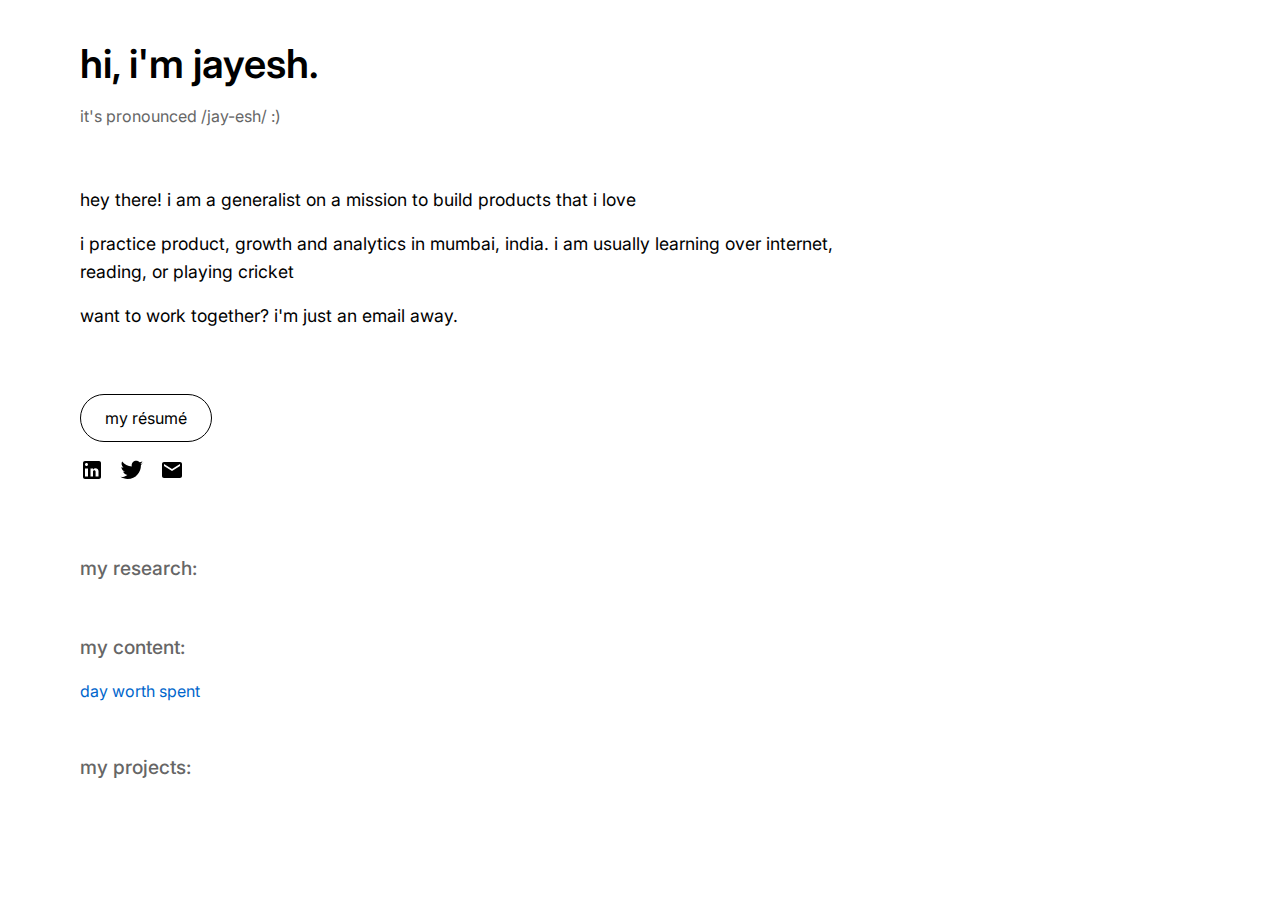
<file: index.html>
<!DOCTYPE html>
<html lang="en">
<head>
    <meta charset="UTF-8">
    <meta name="viewport" content="width=device-width, initial-scale=1.0">
    <title>Jayesh Jain</title>
    <link rel="stylesheet" href="styles/style.css">
    <link rel="preconnect" href="https://fonts.googleapis.com">
    <link rel="preconnect" href="https://fonts.gstatic.com" crossorigin>
    <link href="https://fonts.googleapis.com/css2?family=Inter:wght@400;500;600&display=swap" rel="stylesheet">
</head>
<body>
    <main>
        <section class="intro">
            <h1>hi, i'm jayesh.</h1>
            <p class="pronunciation">it's pronounced /jay-esh/ :)</p>
        </section>


        <section class="bio">
            <p>hey there! i am a generalist on a mission to build products that i love</p>
            
            <p>i practice product, growth and analytics in mumbai, india. i am usually learning over internet, reading, or playing cricket </p>
            
            <p>want to work together? i'm just an email away.</p>
            
        </section>

        <section class="links">
            <button class="resume-btn">my résumé</button>
            <div class="social-links">
                <a href="https://linkedin.com/in/[your-linkedin]" target="_blank" rel="noopener noreferrer">
                    <img src="images/linkedin.svg" alt="LinkedIn">
                </a>
                <a href="https://twitter.com/[your-twitter]" target="_blank" rel="noopener noreferrer">
                    <img src="images/twitter.svg" alt="Twitter">
                </a>
                <a href="mailto:[your-email]">
                    <img src="images/email.svg" alt="Email">
                </a>
            </div>
        </section>

        <section class="work">
            <div class="work-section">
                <h2>my research:</h2>
                <!-- Add your research items here -->
            </div>

            <div class="work-section">
                <h2>my content:</h2>
                <a href="pages/day-worth-spent.html" target="_blank">day worth spent</a>
            </div>

            <div class="work-section">
                <h2>my projects:</h2>
                <!-- Add your projects here -->
            </div>
        </section>
    </main>
</body>
</html>
</file>
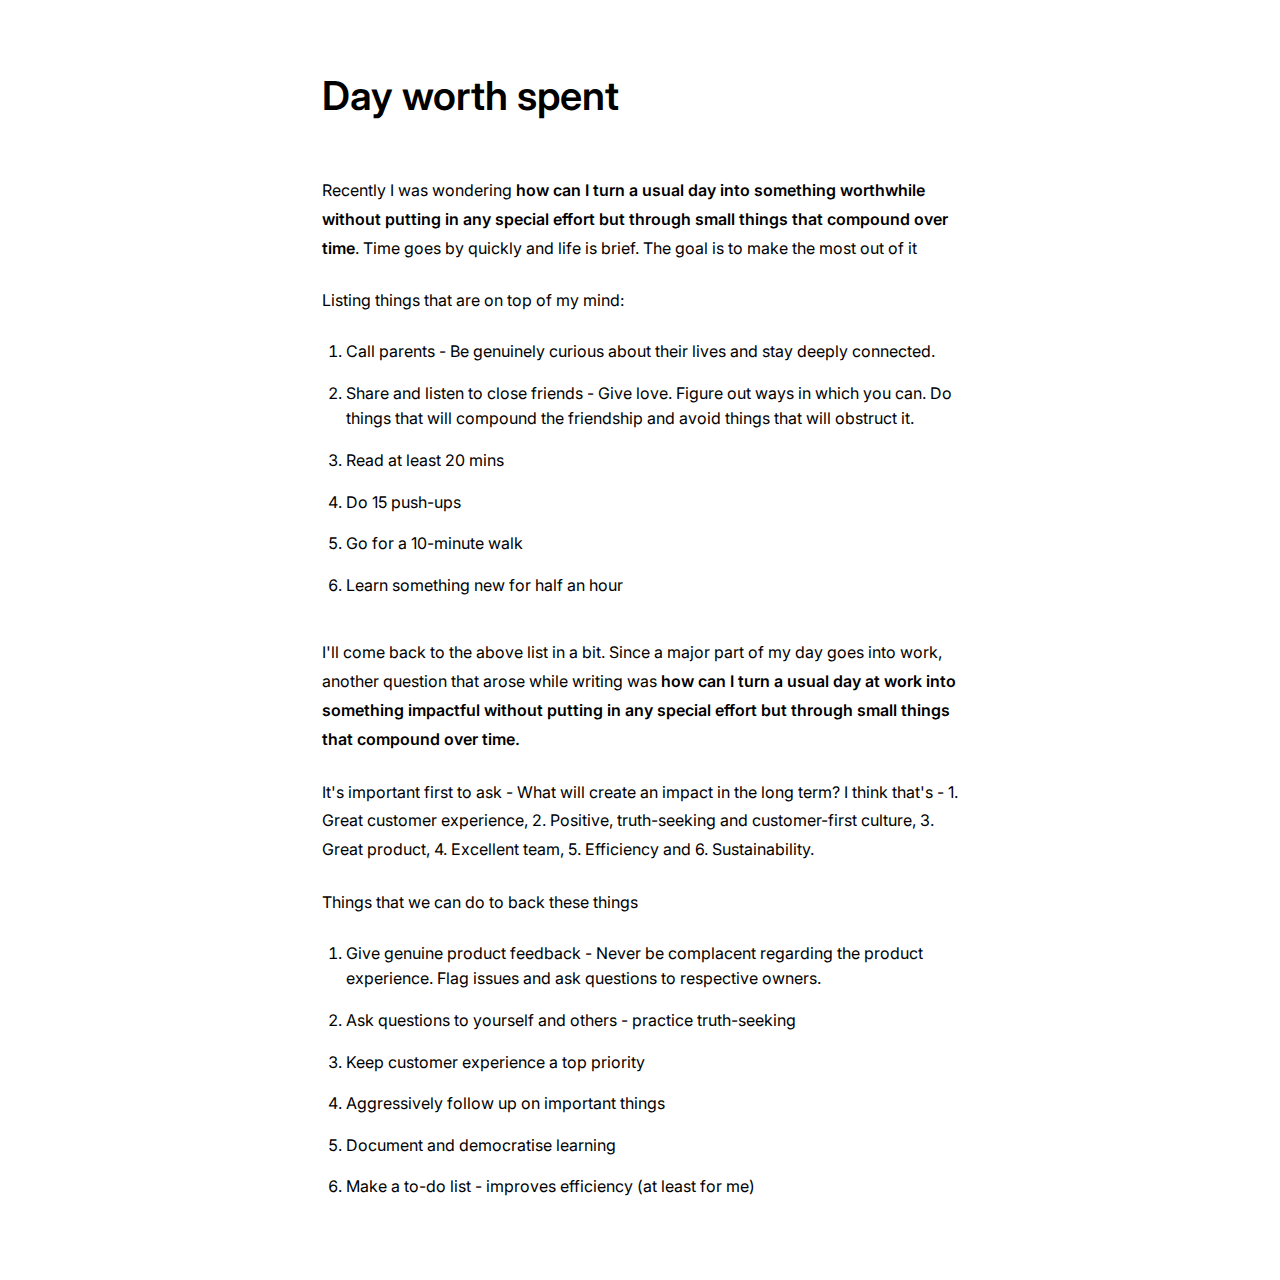
<file: pages/day-worth-spent.html>
<!DOCTYPE html>
<html lang="en">
<head>
    <meta charset="UTF-8">
    <meta name="viewport" content="width=device-width, initial-scale=1.0">
    <title>Day worth spent - Jayesh Jain</title>
    <link rel="stylesheet" href="../styles/style.css">
    <link rel="preconnect" href="https://fonts.googleapis.com">
    <link rel="preconnect" href="https://fonts.gstatic.com" crossorigin>
    <link href="https://fonts.googleapis.com/css2?family=Inter:wght@400;500;600&display=swap" rel="stylesheet">
</head>
<body>
    <main class="content-page">
        <article>
            <h1>Day worth spent</h1>

            <p>Recently I was wondering <strong>how can I turn a usual day into something worthwhile without putting in any special effort but through small things that compound over time</strong>. Time goes by quickly and life is brief. The goal is to make the most out of it</p>

            <p>Listing things that are on top of my mind:</p>

            <ol>
                <li>Call parents - Be genuinely curious about their lives and stay deeply connected.</li>
                <li>Share and listen to close friends - Give love. Figure out ways in which you can. Do things that will compound the friendship and avoid things that will obstruct it.</li>
                <li>Read at least 20 mins</li>
                <li>Do 15 push-ups</li>
                <li>Go for a 10-minute walk</li>
                <li>Learn something new for half an hour</li>
            </ol>

            <p>I'll come back to the above list in a bit. Since a major part of my day goes into work, another question that arose while writing was <strong>how can I turn a usual day at work into something impactful without putting in any special effort but through small things that compound over time.</strong></p>

            <p>It's important first to ask - What will create an impact in the long term? I think that's - 1. Great customer experience, 2. Positive, truth-seeking and customer-first culture, 3. Great product, 4. Excellent team, 5. Efficiency and 6. Sustainability.</p>

            <p>Things that we can do to back these things</p>

            <ol>
                <li>Give genuine product feedback - Never be complacent regarding the product experience. Flag issues and ask questions to respective owners.</li>
                <li>Ask questions to yourself and others - practice truth-seeking</li>
                <li>Keep customer experience a top priority</li>
                <li>Aggressively follow up on important things</li>
                <li>Document and democratise learning</li>
                <li>Make a to-do list - improves efficiency (at least for me)</li>
            </ol>
        </article>
    </main>
</body>
</html>
</file>
<file: styles/style.css>
:root {
    --primary-color: #000000;
    --background-color: #ffffff;
    --link-color: #0066CC;
    --font-family: 'Inter', -apple-system, BlinkMacSystemFont, 'Segoe UI', Roboto, Oxygen, Ubuntu, Cantarell, 'Open Sans', 'Helvetica Neue', sans-serif;
}

* {
    margin: 0;
    padding: 0;
    box-sizing: border-box;
}

body {
    font-family: var(--font-family);
    line-height: 1.6;
    color: var(--primary-color);
    background-color: var(--background-color);
    padding: 2rem;
}

main {
    display: flex;
    flex-direction: column;
    gap: 2rem;
    max-width: 800px;
    margin-left: 3rem;
}

.intro {
    text-align: left;
}

h1 {
    font-size: 2.5rem;
    font-weight: 600;
    margin-bottom: 0.5rem;
}

.pronunciation {
    font-size: 1rem;
    color: #666;
    margin-bottom: 1.5rem;
}

.bio {
    font-size: 1.1rem;
    display: flex;
    flex-direction: column;
    gap: 1rem;
    text-align: left;
}

.pronouns {
    margin-top: 1rem;
    color: #666;
}

.links {
    display: flex;
    flex-direction: column;
    gap: 1rem;
    margin: 2rem 0;
}

.resume-btn {
    display: inline-block;
    padding: 0.8rem 1.5rem;
    background-color: var(--background-color);
    border: 1px solid var(--primary-color);
    border-radius: 50px;
    font-family: var(--font-family);
    font-size: 1rem;
    cursor: pointer;
    transition: all 0.3s ease;
    width: fit-content;
}

.resume-btn:hover {
    background-color: var(--primary-color);
    color: var(--background-color);
}

.social-links {
    display: flex;
    gap: 1rem;
}

.social-links img {
    width: 24px;
    height: 24px;
}

.work {
    display: flex;
    flex-direction: column;
    gap: 3rem;
}

.work-section {
    display: flex;
    flex-direction: column;
    gap: 1rem;
}

.work-section h2 {
    font-size: 1.2rem;
    font-weight: 500;
    color: #666;
}

a {
    color: var(--link-color);
    text-decoration: none;
    transition: opacity 0.3s ease;
}

a:hover {
    opacity: 0.7;
}

@media (max-width: 768px) {
    body {
        padding: 1.5rem;
    }

    h1 {
        font-size: 2rem;
    }

    .bio {
        font-size: 1rem;
    }
}

/* Content Page Styles */
.content-page {
    margin: 0 auto;
    padding: 2rem;
    max-width: 700px;
}

.content-page article {
    display: flex;
    flex-direction: column;
    gap: 1.5rem;
}

.content-page h1 {
    margin-bottom: 1.5rem;
}

.content-page p {
    line-height: 1.8;
}

.content-page ol {
    margin-left: 1.5rem;
}

.content-page li {
    margin-bottom: 1rem;
    line-height: 1.6;
}

.content-page strong {
    font-weight: 600;
}
</file>
